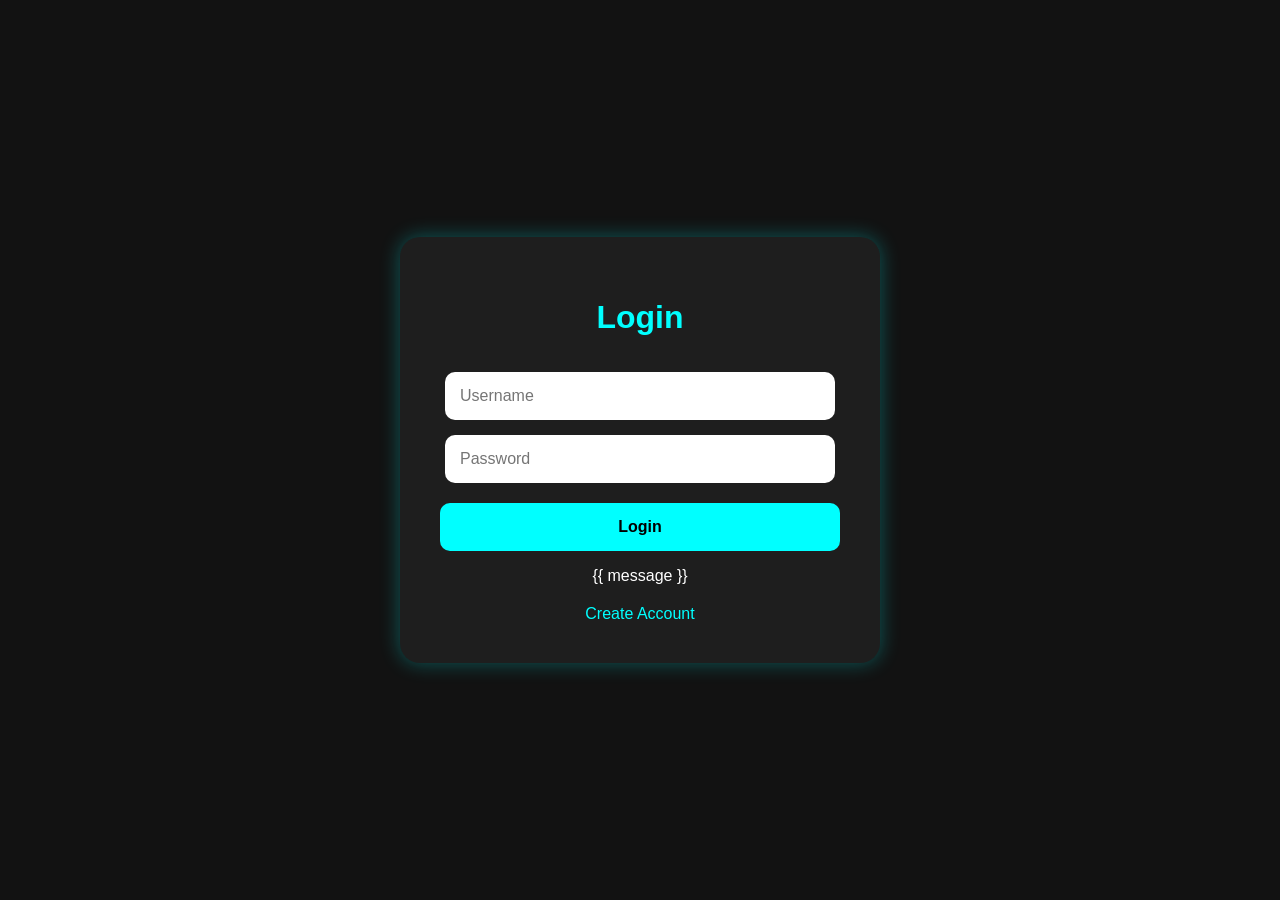
<file: templates/login.html>
<!DOCTYPE html>
<html>
<head>
    <title>Login</title>
    <link rel="stylesheet" href="/static/style.css">
</head>

<body>

<div class="auth-container">

    <div class="auth-card">

        <h1>Login</h1>

        <form method="POST">

            <input type="text" name="username"
                   placeholder="Username" required>

            <input type="password" name="password"
                   placeholder="Password" required>

            <button type="submit">Login</button>

        </form>

        <p>{{ message }}</p>

        <a href="/register">Create Account</a>

    </div>

</div>

</body>
</html>
</file>
<file: static/style.css>
body {
    margin: 0;
    font-family: Arial, sans-serif;
    background-color: #121212;
    color: white;
}

.container {
    display: flex;
    height: 100vh;
}

.sidebar {
    width: 260px;
    background: #1e1e1e;
    padding: 20px;
    overflow-y: auto;
    flex-shrink: 0;
}

.sidebar h2 {
    color: cyan;
}

.sidebar p {
    color: #ccc;
}

.sidebar h3 {
    color: #aaa;
    margin-top: 20px;
}

.sidebar button {
    width: 100%;
    padding: 12px;
    margin-top: 10px;
    border: none;
    border-radius: 8px;
    background: cyan;
    color: black;
    font-weight: bold;
    cursor: pointer;
}

.sidebar button:hover {
    background: #00b3b3;
}

.chat-section {
    flex: 1;
    display: flex;
    flex-direction: column;
    overflow: hidden;
}

.header {
    background: #1e1e1e;
    padding: 15px 20px;
    display: flex;
    align-items: center;
    justify-content: space-between;
    color: cyan;
    flex-shrink: 0;
}

.header h1 {
    margin: 0;
    font-size: 22px;
}

.header p {
    margin: 0;
    color: #ccc;
}

.logout-btn {
    padding: 8px 16px;
    background: cyan;
    color: black;
    text-decoration: none;
    border-radius: 8px;
    font-weight: bold;
}

.logout-btn:hover {
    background: #00b3b3;
}

.chat-box {
    flex: 1;
    padding: 20px;
    overflow-y: auto;
    background: #121212;
}

.user-message {
    background: cyan;
    color: black;
    padding: 12px;
    margin: 10px 10px 10px auto;
    border-radius: 10px;
    width: fit-content;
    max-width: 70%;
}

.bot-message {
    background: #2d2d2d;
    color: white;
    padding: 12px;
    margin: 10px;
    border-radius: 10px;
    width: fit-content;
    max-width: 70%;
}

.input-area {
    display: flex;
    padding: 20px;
    background: #1e1e1e;
    flex-shrink: 0;
}

.input-area input {
    flex: 1;
    padding: 15px;
    border: none;
    border-radius: 8px;
    font-size: 16px;
    background: #2d2d2d;
    color: white;
}

.input-area button {
    margin-left: 10px;
    padding: 15px 20px;
    border: none;
    border-radius: 8px;
    color: black;
    background: cyan;
    font-weight: bold;
    cursor: pointer;
}

.input-area button:hover {
    background: #00b3b3;
}

/* Home page */
.home-container {
    display: flex;
    justify-content: center;
    align-items: center;
    height: 100vh;
}

.home-card {
    background: #1e1e1e;
    padding: 40px;
    border-radius: 20px;
    text-align: center;
    width: 450px;
    box-shadow: 0px 0px 20px rgba(0, 255, 255, 0.3);
}

.home-card h1 {
    color: cyan;
    font-size: 40px;
}

.home-card p {
    margin-top: 10px;
    color: #ccc;
}

.home-buttons {
    margin-top: 30px;
}

.home-buttons button {
    padding: 15px 25px;
    margin: 10px;
    border: none;
    border-radius: 10px;
    background-color: cyan;
    color: black;
    font-weight: bold;
    cursor: pointer;
    font-size: 16px;
}

/* Auth pages */
.auth-container {
    display: flex;
    justify-content: center;
    align-items: center;
    height: 100vh;
}

.auth-card {
    background: #1e1e1e;
    padding: 40px;
    border-radius: 20px;
    width: 400px;
    text-align: center;
    box-shadow: 0px 0px 20px rgba(0, 255, 255, 0.3);
}

.auth-card h1 {
    color: cyan;
}

.auth-card input {
    width: 90%;
    padding: 15px;
    margin-top: 15px;
    border: none;
    border-radius: 10px;
    font-size: 16px;
}

.auth-card button {
    width: 100%;
    padding: 15px;
    margin-top: 20px;
    border: none;
    border-radius: 10px;
    background: cyan;
    color: black;
    font-weight: bold;
    font-size: 16px;
    cursor: pointer;
}

.auth-card a {
    display: block;
    margin-top: 20px;
    color: cyan;
    text-decoration: none;
}
</file>
